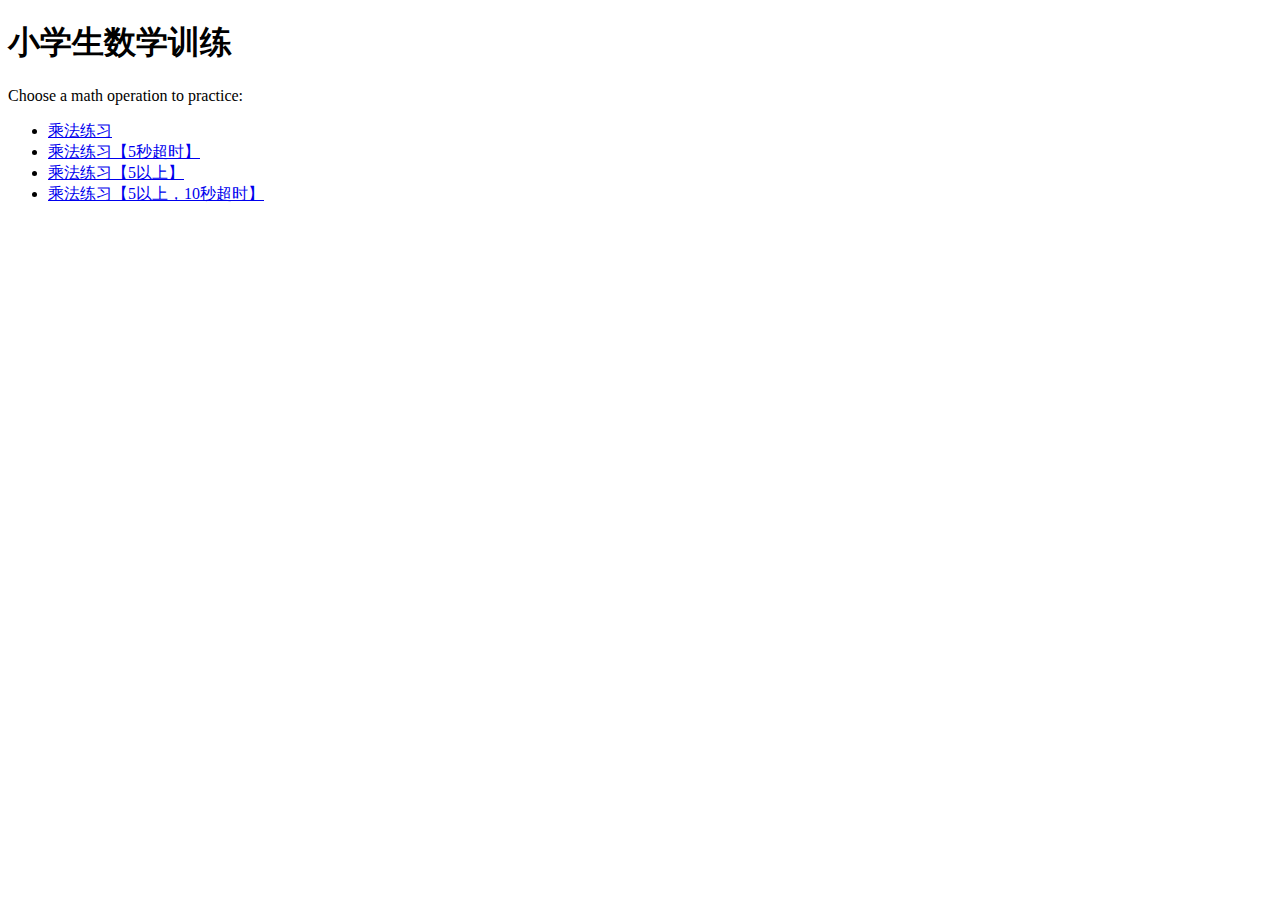
<file: index.html>
<!DOCTYPE html>
<html lang="en">
<head>
    <meta charset="UTF-8">
    <meta name="viewport" content="width=device-width, initial-scale=1.0">
    <title>School Math</title>
</head>
<body>
    <h1>小学生数学训练</h1>
    <p>Choose a math operation to practice:</p>
    <ul>
        <li><a href="MultiplyPractice.html">乘法练习</a></li>
        <li><a href="MultiplyPractice.html?count_down=5">乘法练习【5秒超时】</a></li>
        <li><a href="MultiplyPractice.html?min_num=5">乘法练习【5以上】</a></li>
        <li><a href="MultiplyPractice.html?min_num=5&count_down=10">乘法练习【5以上，10秒超时】</a></li>
    </ul>
</body>
</html>
</file>
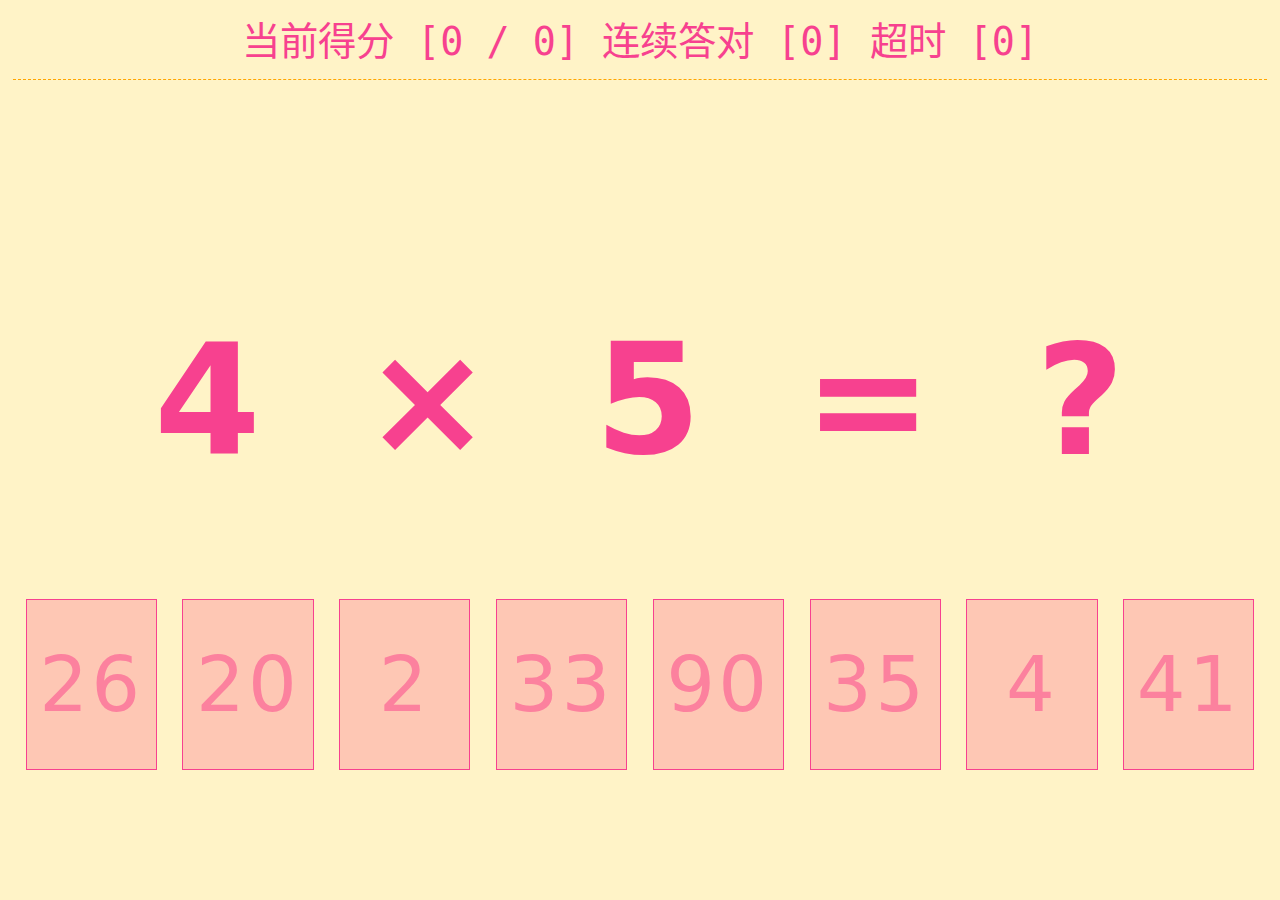
<file: MultiplyPractice.html>
<!DOCTYPE html>
<html lang="zh-CN">

<head>
    <meta charset="UTF-8">
    <meta name="viewport" content="width=device-width, initial-scale=1.0, viewport-fit=cover">
    <title>乘法练习</title>
    <link rel="stylesheet" href="https://cdn.bootcdn.net/ajax/libs/twitter-bootstrap/5.1.3/css/bootstrap.min.css">
    <link rel="stylesheet" href="css/styles.css">
</head>

<body>

<div class="container">
    <div id="cheer-mask">
        <img alt="cheers" src="img/cheers.gif" />
    </div>
    <pre id="status">开始练习了 ...</pre>
    <div id="countdown">&nbsp;</div>
    <div class="quiz-wrapper">
        <div id="quiz" class="debug">
            <span class="num" id="num1">3</span>
            <span class="op">&times;</span>
            <span class="num" id="num2">6</span>
            <span class="op">=</span>
            <span class="num" id="answer">?</span>
        </div>
    </div>
    <div id="candidates">
    </div>
</div>
<audio id="sound"></audio>
<audio id="cheer" src="media/cheer.mp3"></audio>

<script src="https://cdn.bootcdn.net/ajax/libs/jquery/3.6.0/jquery.min.js"></script>
<script src="https://cdn.bootcdn.net/ajax/libs/twitter-bootstrap/5.1.3/js/bootstrap.min.js"></script>
<script>
  let numCorrect = 0;
  let numTotal = 0;
  let numStrike = 0;
  let numTimeout = 0;
  let globalCountDown = null;
  let globalCountDownLeft = null;
  const params = new URLSearchParams(window.location.search);

  function shuffleArray(array) {
    for (let i = array.length - 1; i > 0; i--) {
      const j = Math.floor(Math.random() * (i + 1));
      [array[i], array[j]] = [array[j], array[i]];
    }
  }

  function cheers() {
    $('#cheer-mask').show().css('display', 'flex');
    document.getElementById('cheer').play();
  }

  function restartQuiz() {
    const cheerRound = parseInt(params.get("cheer_round") || "8")
    let newQuizDelay = 100;
    if (numStrike % cheerRound === 0 && numStrike > 0) {
      cheers();
      newQuizDelay = 3000;
    }
    setTimeout(() => {
      $('#candidates').empty();
      $('#answer').text('?').removeClass();
      if (numStrike < 4) {
        newQuiz(8);
      } else if (numStrike < 8) {
        newQuiz(6);
      } else if (numStrike < 24) {
        newQuiz(4);
      } else {
        newQuiz(2);
      }
    }, newQuizDelay);
  }

  function countDown() {
    globalCountDownLeft--;
    if (globalCountDownLeft > 0) {
      $('#countdown').text(globalCountDownLeft);
      globalCountDown = setTimeout(countDown, 1000);
    } else {
      $('#countdown').addClass('timeout').text('超时')
      numStrike = 0;
      numTimeout++;
      setTimeout(restartQuiz, 1000);
    }
  }

  function enableGlobalCountDown() {
    const totalCountDown = parseInt(params.get('count_down') || '0');
    if (totalCountDown > 0) {
      if (globalCountDown)
        clearTimeout(globalCountDown);
      globalCountDownLeft = totalCountDown;
      $('#countdown').removeClass().html(globalCountDownLeft);
      globalCountDown = setTimeout(countDown, 1000);
      console.log(globalCountDown);
    }
  }

  function onClickCandidate() {
    if (globalCountDown)
      clearTimeout(globalCountDown);
    $('.candidate').prop('disabled', true);
    const num1 = parseInt($('#num1').text());
    const num2 = parseInt($('#num2').text());
    const answer = num1 * num2;
    const myAnswer = parseInt($(this).text());
    const sound = document.getElementById('sound');
    const answerBox = $('#answer');
    console.log(numCorrect, numStrike);
    answerBox.text(myAnswer);
    if (answer === myAnswer) {
      numCorrect++;
      numStrike++;
      answerBox.removeClass().addClass('success');
      sound.src = 'media/success.mp3';
    } else {
      numStrike = 0;
      answerBox.removeClass().addClass('fail');
      sound.src = 'media/fail.mp3';
    }
    sound.play();
  }

  function newQuiz(numCandidates) {
    const minNum = parseInt(params.get('min_num') || '1');
    const maxNum = 10 - minNum;
    const num1 = minNum + Math.floor(Math.random() * maxNum);
    const num2 = minNum + Math.floor(Math.random() * maxNum);
    const answer = num1 * num2;
    console.log(`maxNum = ${maxNum}, num1 = ${num1}, num2 = ${num2}, answer = ${answer}`);
    $('#status').
        text('当前得分 [' + numCorrect + ' / ' + numTotal + '] 连续答对 [' + numStrike + '] 超时 [' + numTimeout + ']');
    $('#cheer-mask').hide();
    numTotal++;

    let candidates = [answer];
    for (let i = 0; i < numCandidates - 1; i++) {
      let num = Math.floor(Math.random() * 100);
      if (candidates.indexOf(num) === -1)
        candidates.push(num);
      else
        i--;
    }
    shuffleArray(candidates);

    let buttons = '';
    for (let i = 0; i < candidates.length; i++) {
      buttons += `<button class="candidate">${candidates[i]}</button>`;
    }

    const candidateBox = $('#candidates');
    candidateBox.ready(function() {
      enableGlobalCountDown();
      $('.candidate').prop('disabled', false);
      $('#num1').text(num1);
      $('#num2').text(num2);
    });
    candidateBox.html(buttons);
    $(document).off('click', '.candidate');
    $(document).on('click', '.candidate', onClickCandidate);
  }

  $(document).ready(function() {
    document.getElementById('sound').onended = restartQuiz;
    // preload things
    (new Image()).src = 'img/cheers.gif';
    (new Audio()).src = 'media/cheer.mp3';
    (new Audio()).src = 'media/success.mp3';
    (new Audio()).src = 'media/fail.mp3';
    newQuiz(8);
  });
</script>
</body>

</html>
</file>
<file: css/styles.css>
body {
    display: flex;
    flex-direction: column;
    justify-content: space-between;
    background-color: #fff3c7;
    color: #f7418f;
    height: 100vh;
    padding: 0;
    margin: 0;
    font-size: 2vw;
    text-align: center;
}

.container {
    display: flex;
    flex-direction: column;
    justify-content: space-between;
    align-items: center;
    max-width: 100%;
    margin: 0 auto;
    padding: 1vw;
    flex-grow: 1;
}

h1 {
    font-size: 4vw;
}

#status {
    font-family: 'monospace';
    display: flex;
    align-items: center;
    justify-content: center;
    width: 100%;
    text-align: center;
    font-size: 3vw;
    border-bottom: 1px dashed orange;
    padding-bottom: 1vh;
}

.quiz-wrapper {
    flex-grow: 1;
    display: flex;
    justify-content: center;
    align-items: center;
}

#quiz {
    display: flex;
    justify-content: center;
    width: 100%;
    text-align: center;
}

#quiz span.num {
    font-size: 12vw;
    font-weight: bold;
    padding: 1vh 4vw;
}

#quiz span#answer {
    font-size: 12vw;
    font-weight: bold;
    border: 1px dashed transparent;
    padding: 1vh 4vw;
}

#quiz span.op {
    font-size: 12vw;
    font-weight: bold;
    padding: 1vh 4vw;
}

#candidates {
    display: flex;
    margin-bottom: 12vh;
    width: 100%;
    justify-content: space-between;
    flex-wrap: wrap;

}

.candidate {
    flex: 1 0 auto;
    padding: 3vh 0;
    margin: 1vh 1vw;
    font-size: 6vw;
    width: calc(25% - 2vw);
    letter-spacing: 0.25vw;
    background-color: #fec7b4;
    color: #fc819e;
    border: 1px solid #f7418f;
    text-align: center;
}

@media (orientation: landscape) {
    #candidates {
        flex-wrap: nowrap; /* Don't wrap items in landscape orientation */
    }

    .candidate {
        width: 3vw;
    }
}

button.candidate:disabled {
    background-color: #999;
    border: 1px solid #666;
    color: #666;
    cursor: not-allowed;
}

.success {
    background-color: lightgreen !important;
    color: forestgreen !important;
}

.fail {
    background-color: mediumvioletred !important;
    color: lightcoral !important;

}

#countdown {
    font-family: 'monospace';
    text-align: right;
    font-size: 6vw;
    color: maroon;
    width: 100%;
    padding-right: 4vw;
}

.timeout {
    background-color: #f7418f;
    color: #fff3c7 !important;
    text-align: center !important;
}

#cheer-mask {
    position: absolute;
    display: none;
    height: 100vh;
    flex-direction: row;
    justify-content: center;
    align-items: center;
}
</file>
